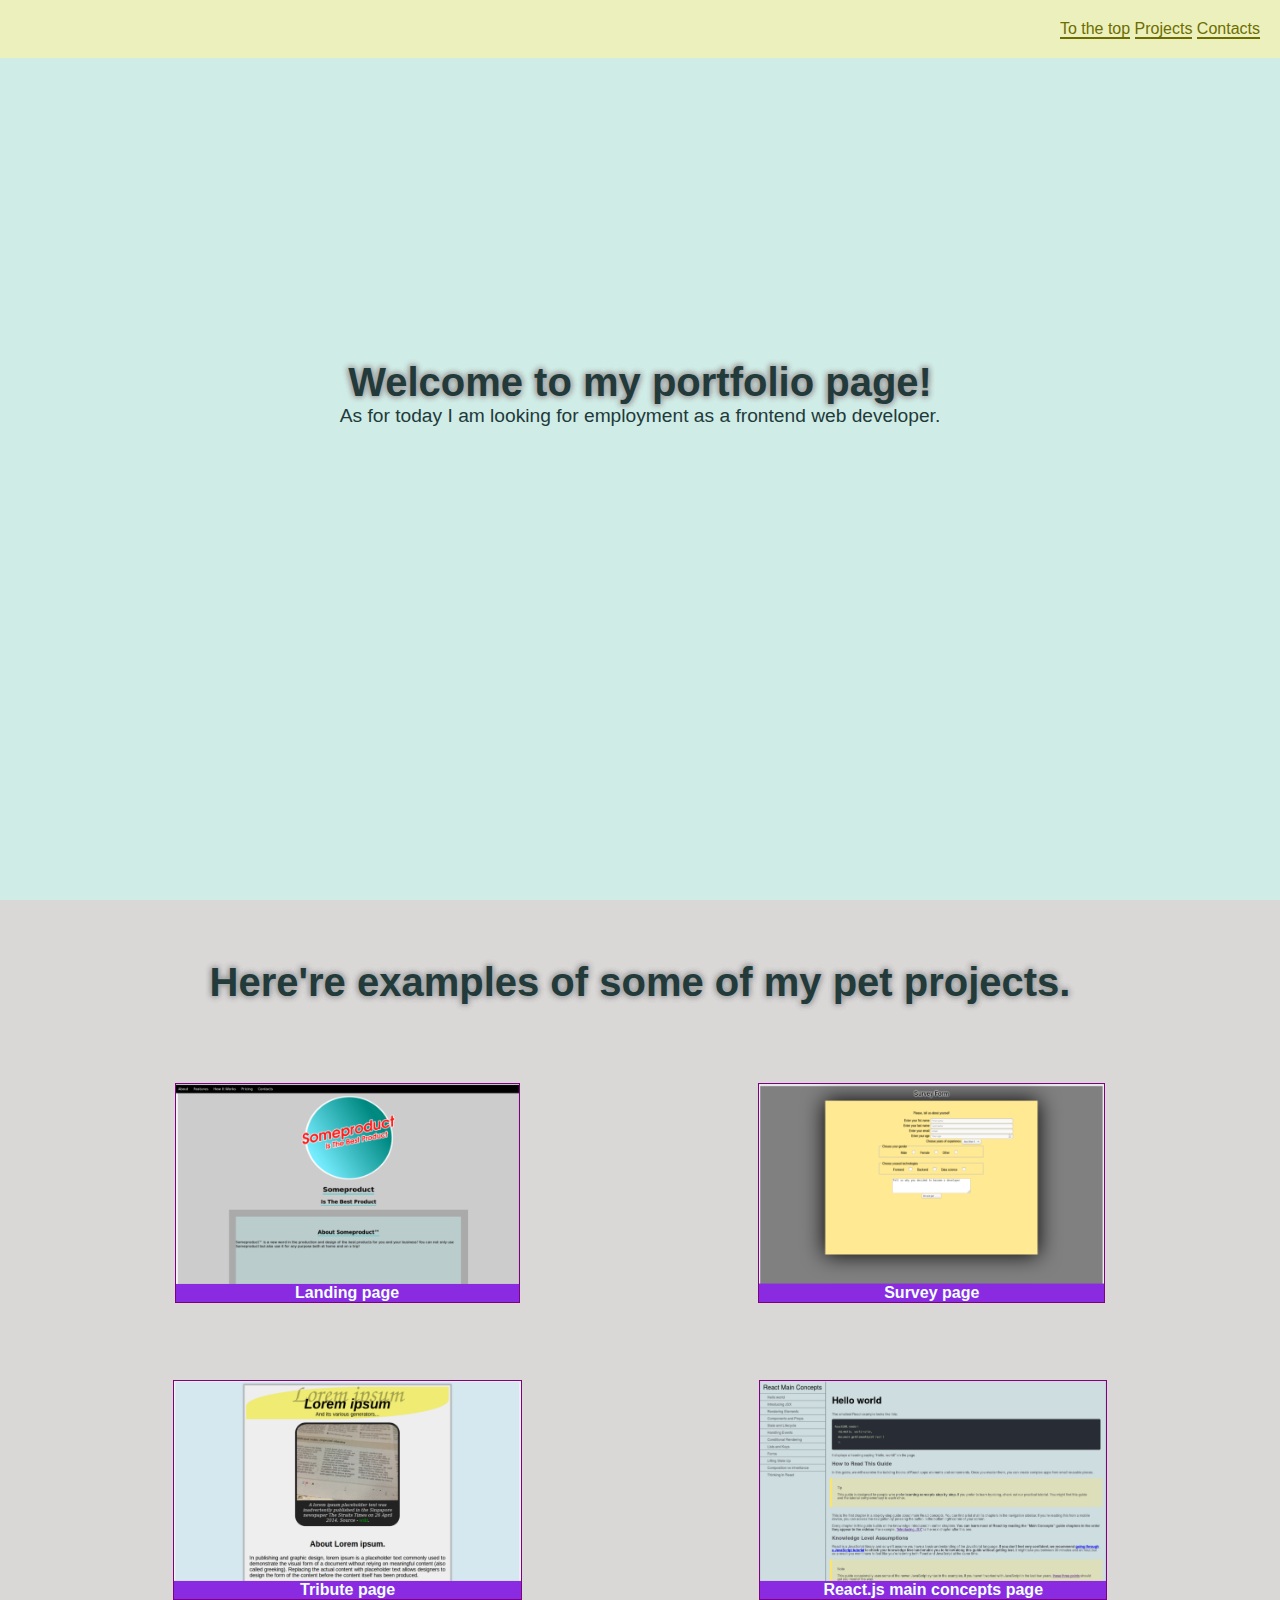
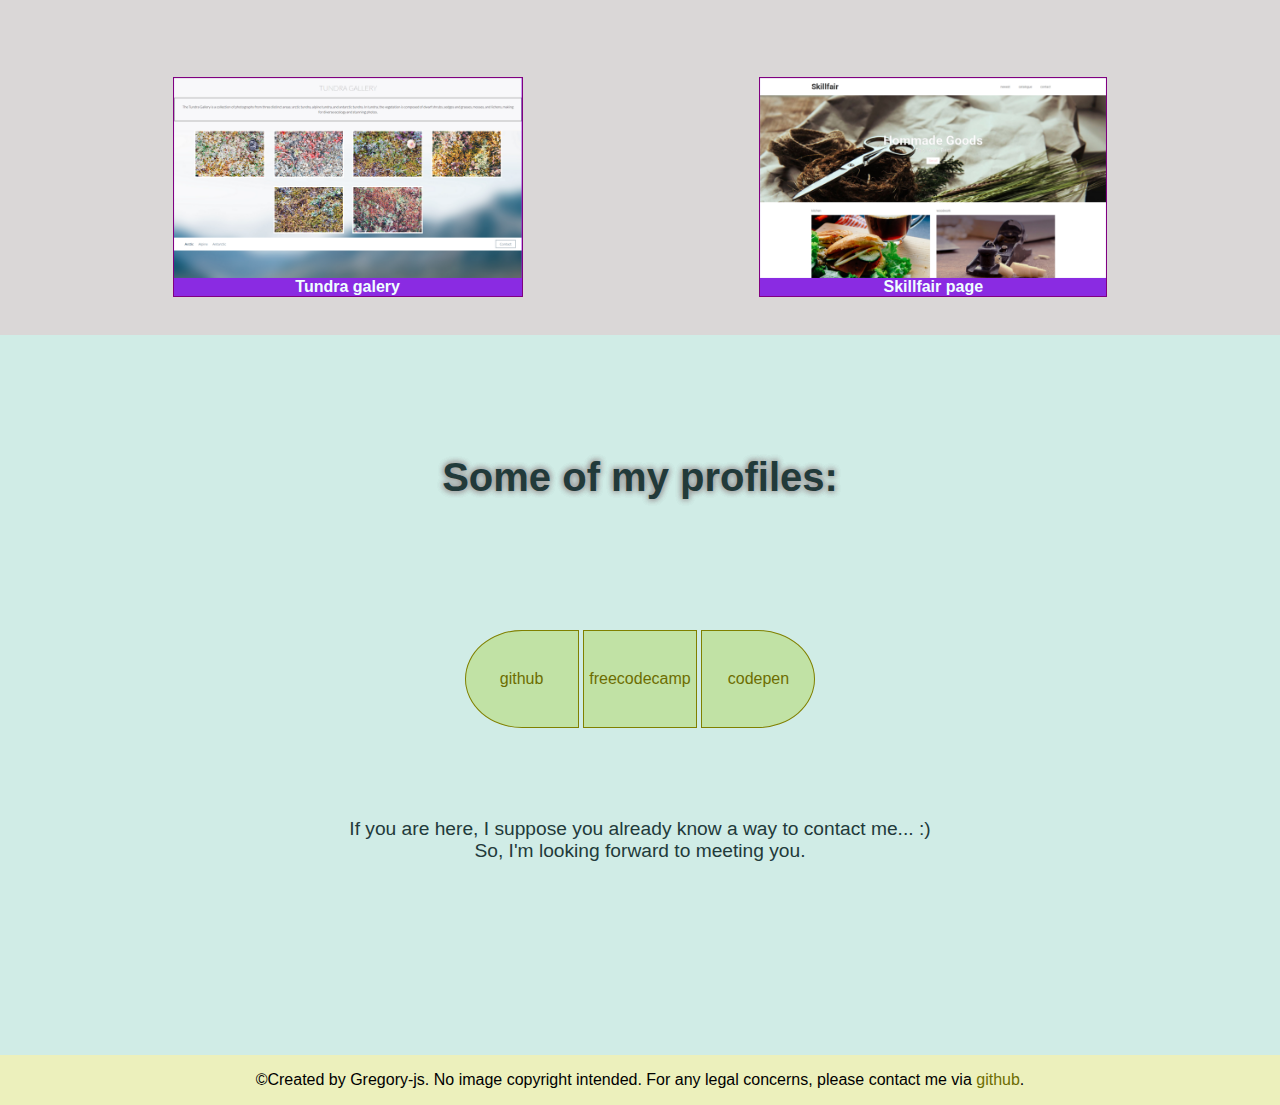
<file: index.html>
<!DOCTYPE html>
<html>
<head>
  <meta charset="utf-8" />
  <meta http-equiv="X-UA-Compatible" content="IE=edge">
  <title>Portfolio</title>
  <meta name="viewport" content="width=device-width, initial-scale=1">
  <link rel="stylesheet" type="text/css" media="screen" href="styles.css" />
</head>
<body>
  <nav id="navbar">
    <ul>
      <li>
        <a href="#welcome-section">To the top</a>
        <a href="#projects">Projects</a>
        <a href="#contacts">Contacts</a>
      </li>
    </ul>
  </nav>

  <section id="welcome-section">
      <header><h1>Welcome to my portfolio page!</h1></header>
      <p>As for today I am looking for employment as a frontend web developer.</p>
  </section>
  <section id="projects">
    <h2>Here're examples of some of my pet projects.</h2>
    <div id="projects-container">
      <div class="project-tile"><a href="https://gregory-js.github.io/portfolio/product-landing-page/" target="_blank"><img src="img/someproductpage.png" alt="Landing page screenshot"  >Landing page</a></div>
      <div class="project-tile"><a href="https://gregory-js.github.io/portfolio/survey-form/" target="_blank"><img src="img/survey.png" alt="Survey page screenshot">Survey page</a></div>
      <div class="project-tile"><a href="https://gregory-js.github.io/portfolio/tribute-page/" target="_blank"><img src="img/tribute.png" alt="Tribute page screenshot">Tribute page</a></div>
      <div class="project-tile"><a href="https://gregory-js.github.io/portfolio/technical-documentation-page/" target="_blank"><img src="img/tech-doc.png" alt="Technical documentation page screenshot">React.js main concepts page</a></div>
      <div class="project-tile"><a href="https://gregory-js.github.io/portfolio/codecademy3/" target="_blank"><img src="img/tundra.png" alt="Tundra galery screenshot">Tundra galery</a></div>
      <div class="project-tile"><a href="https://gregory-js.github.io/portfolio/codecademy4/" target="_blank"><img src="img/skillfair.png" alt="Skillfair page screenshot">Skillfair page</a></div>
    </div>
  </section>
  <section id="contacts">
    <h2>Some of my profiles:</h2>
    <div class="contacts-links">
      <a href="https://github.com/gregory-js" target="_blank">github</a>
      <a href="https://www.freecodecamp.org/gregory-js" target="_blank">freecodecamp</a>
      <a href="https://codepen.io/gregory-js" target="_blank">codepen</a>
    </div>
    <p>If you are here, I suppose you already know a way to contact me... :)</p>
    <p>So, I'm looking forward to meeting you.</p>
  </section>
  <footer>&copy;Created by Gregory-js. No image copyright intended. For any legal concerns, please contact me via <a href="https://github.com/gregory-js">github</a>.</footer>
</body>
</html>
</file>
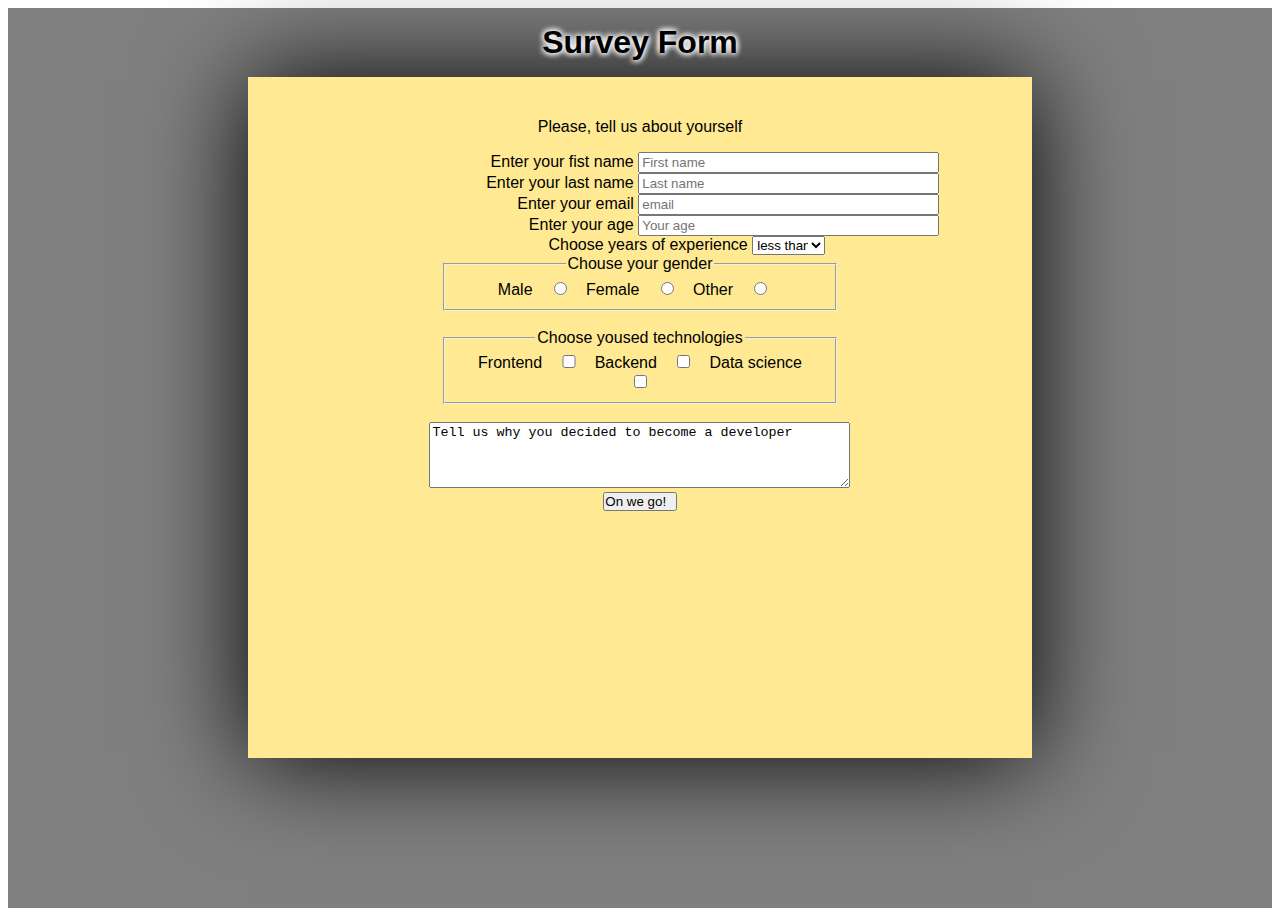
<file: survey-form/index.html>
<!DOCTYPE html>
<html lang="en">

<head>

  <meta charset="UTF-8">
  
  <meta name="robots" content="noindex">

  <title>Survey form</title>

  <link rel="stylesheet" href="style.css">
  
  <style>
  </style>

</head>

<body>
  <div class="container">
    <header>
      <h1 id="title">Survey Form</h1>
    </header>
    <main class="main-content">
      <p id="description">Please, tell us about yourself</p>
      <form action="3" method="get" id="survey-form">
       
        <label for="name" id="name-label" >Enter your fist name</label>
        <input type="text" name="firstname" id="name" placeholder="First name" required>
        
        <label for="name" id="name-label" >Enter your last name</label>
        <input type="text" name="lastname" id="lastname" placeholder="Last name" required>
  
        <label for="email" id="email-label"> Enter your email</label>
        <input type="email" name="email" id="email" placeholder="email" required>
  
        <label for="number" id="number-label">Enter your age</label>
        <input type="number" min="2" max="150" name="age" id="number" placeholder="Your age">
        
        <label for="age">Choose years of experience</label>
         <select id="dropdown">
           <option value="less 1">less than 1</option>
           <option value="1 - 3">1 - 3</option>
           <option value="3 - 5">3 - 5 </option>
           <option value="more 5">more than 5</option>
         </select> 
        
        <fieldset name="gender">
          <legend>Chouse your gender</legend>
          <label for="male">Male</label>
          <input type="radio" name="gender" id="male" value="male">
          
          <label for="female">Female</label>
          <input type="radio" name="gender" id="female" value="female">
          
          <label for="other">Other</label>
          <input type="radio" name="gender" id="other" value="other">
        </fieldset>
        <br />
  
        <fieldset name="technologies">
          <legend>Choose yoused technologies</legend>
          <label for="frontend">Frontend</label>
          <input type="checkbox" id="frontend" value="frontend">
          <label for="backend">Backend</label>
          <input type="checkbox" id="backend" value="backend">
          <label for="data-science">Data science</label>
          <input type="checkbox" id="data-science" value="datas-cience">
        </fieldset>
        <br />
        <textarea rows="4" cols="50">Tell us why you decided to become a developer </textarea>
        <br />
        <input type="submit" value="On we go!" id="submit">
      </form>
    </main>
  </div>
  
  <!--
  + User Story #1: I can see a title with id="title" in H1 sized text.
  + User Story #2: I can see a short explanation with id="description" in P sized text.
  + User Story #3: I can see a form with id="survey-form".
  + User Story #4: Inside the form element, I am required to enter my name in a field with id="name".
  + User Story #5: Inside the form element, I am required to enter an email in a field with id="email".
  + User Story #6: If I enter an email that is not formatted correctly, I will see an HTML5 validation error.
  + User Story #7: Inside the form, I can enter a number in a field with id="number".
  + User Story #8: If I enter non-numbers in the number input, I will see an HTML5 validation error.
  + User Story #9: If I enter numbers outside the range of the number input, I will see an HTML5 validation error.
  + User Story #10: For the name, email, and number input fields inside the form I can see corresponding labels that describe the purpose of each field with the following ids: id="name-label", id="email-label", and id="number-label".
  + User Story #11: For the name, email, and number input fields, I can see placeholder text that gives me a description or instructions for each field.
  + User Story #12: Inside the form element, I can select an option from a dropdown that has a corresponding id="dropdown".
  + User Story #13: Inside the form element, I can select a field from one or more groups of radio buttons. Each group should be grouped using the name attribute.
  + User Story #14: Inside the form element, I can select several fields from a series of checkboxes, each of which must have a value attribute.
  + User Story #15: Inside the form element, I am presented with a textarea at the end for additional comments.
  - User Story #16: Inside the form element, I am presented with a button with id="submit" to submit all my inputs.
  -->
  
  <!-- 
  
  Hello Camper!
  
  For now, the test suite only works in Chrome! Please read the README below in the JS Editor before beginning. Feel free to delete this message once you have read it. Good luck and Happy Coding! 
  
  - The freeCodeCamp Team 
  
  -->

  <script>
  </script>

</body>

</html>
</file>
<file: styles.css>
html,
body {
  font-family: 'Open Sans', Helvetica, Arial, sans-serif;
  text-align: center;
  box-sizing: border-box;
}

* {
  margin: 0;
  padding: 0;
}

a {
  text-decoration: none;
  color: #6d6d01;
}

a:visited {
  color: #5a4a5a;
}

h1, h2 {
  text-shadow: 0 0 6px #a3a3a3, 0 0 6px #a3a3a3, 0 0 6px #a3a3a3;
  font-size: 2.5em;
  color: #223a3a;
}

p {
  font-size: 1.2em;
  color: #223a3a;
}

nav ul {
  text-align: right;
  position: fixed;
  width: 100%;
  background-color: #ecf0bc;
  list-style-type: none;
  z-index: 2;
}

nav ul li {
  display: inline-block;
  margin: 10px;
  padding: 10px;
}

nav a {
  border-bottom: 2px solid currentColor;
}

nav a:hover {
  border-bottom: 4px solid currentColor;
}

#welcome-section {
  padding: 40vh 5vh;
  text-align: center;
  box-sizing: inherit;
  min-height: 100vh;
  background-color: #d0ece6;
}

#projects, #contacts {
  box-sizing: inherit;
  padding-top: 60px;
  margin-top: -60px;
  min-height: 80vh;
  padding-bottom: 60px;
  /* adjasting top space after clicking on the link */
}

body {
  /* background for #projects */
  background-color: #dad7d7;
}

#projects h2, #contacts h2 {
  margin-top: 0.5em;
  padding: 1em;
}

#projects a, #projects img {
  display: block;
  text-align: center;
  background-color: blueviolet;
  color: azure;
  text-decoration: none;
  font-weight: 650; 
}

#projects-container {
  display: flex;
  flex-direction: row;
  flex-wrap: wrap;
  justify-content: space-evenly;
}

.project-tile {
  padding: 1em;
  border: 1px solid purple;
  padding: 0;
  margin: 3% 5%;
}

.project-tile img {
  max-height: 200px;
}

#contacts {
  background-color: #d0ece6;
}

.contacts-links {
  margin-top: 10vh;
  margin-bottom: 10vh;
}

.contacts-links a {
  display: inline-block;
  background-color: rgba(177, 216, 99, 0.5);
  border: 1px solid olive;
  line-height: 6em;
  min-height: 6em;
  min-width: 7em;
}

.contacts-links a:hover {
  transform: scale(1.1);
  transition-timing-function: ease-in-out;
  transition-duration: 0.5s;
}

.contacts-links a:first-child {
  border-top-left-radius: 50%;
  border-bottom-left-radius: 50%;
}

.contacts-links a:last-child {
  border-top-right-radius: 50%;
  border-bottom-right-radius: 50%;
}

footer {
  background-color: #ecf0bc;
  box-sizing: inherit;
  padding: 1em;
  min-height: 3em;
}


@media only screen and (max-width: 765px) {

  nav ul {
    text-align: center;
  }

  nav a {
    display: inline-block;
    margin: 0px 3vw;
  }

  nav ul li {
    margin: 8px;
  }
  section {
    padding: 0px 10px;
  }
}

@media only screen and (max-width: 400px) {
  h1, h2 {
    font-size: 1.5em;
    color: #223a3a;
  }
  .contacts-links a {
    font-size: 0.8em;
    font-weight: bold;
  }
  .project-tile img {
    max-height: 100%;
    max-width: 100%;
  }

  #projects-container {
    flex-direction: column;
    flex-wrap: wrap;
    justify-content: center;
  }

  .contacts-links a:last-child, .contacts-links a:first-child {
    min-width: 5em;
  }
}

@media only screen and (min-width: 767px) {
  .project-tile:hover {
    transform: scale(1.1);
    transition-timing-function: ease-in-out;
    transition-duration: 0.6s;
  }
}
</file>
<file: survey-form/style.css>
.container{
  background-color: grey;
  text-align: center;
  font-family: 'Arial Narrow', arial, sans-serif;
  min-height: 100vh;
}

.main-content {
  background-color: white;
  width: 58%;
  margin: auto;
  min-height: 70vh;
  box-shadow: 0px 0px 100px black;
  padding: 2%;
  background-color: #ffe993;
}

h1 {
  display: block;
  margin: auto;
  padding: 0.5em;
  text-shadow: 0 0 6px #fff, 0 0 6px #fff, 0 0 6px #fff;
}

label, input {
  display: inline-block;
  width: 40%;
  text-align: right;
}

input {
  text-align: left;
}

fieldset {
  width: 50%;
  margin: auto;
}

fieldset label, fieldset input {
  display: inline;
  text-align: left;
  width: 10%
}

select {
  display: inline;
  text-align: left;
  width: 10%
}

#submit {
  width: 10%;
  padding: 0;
}
</file>
